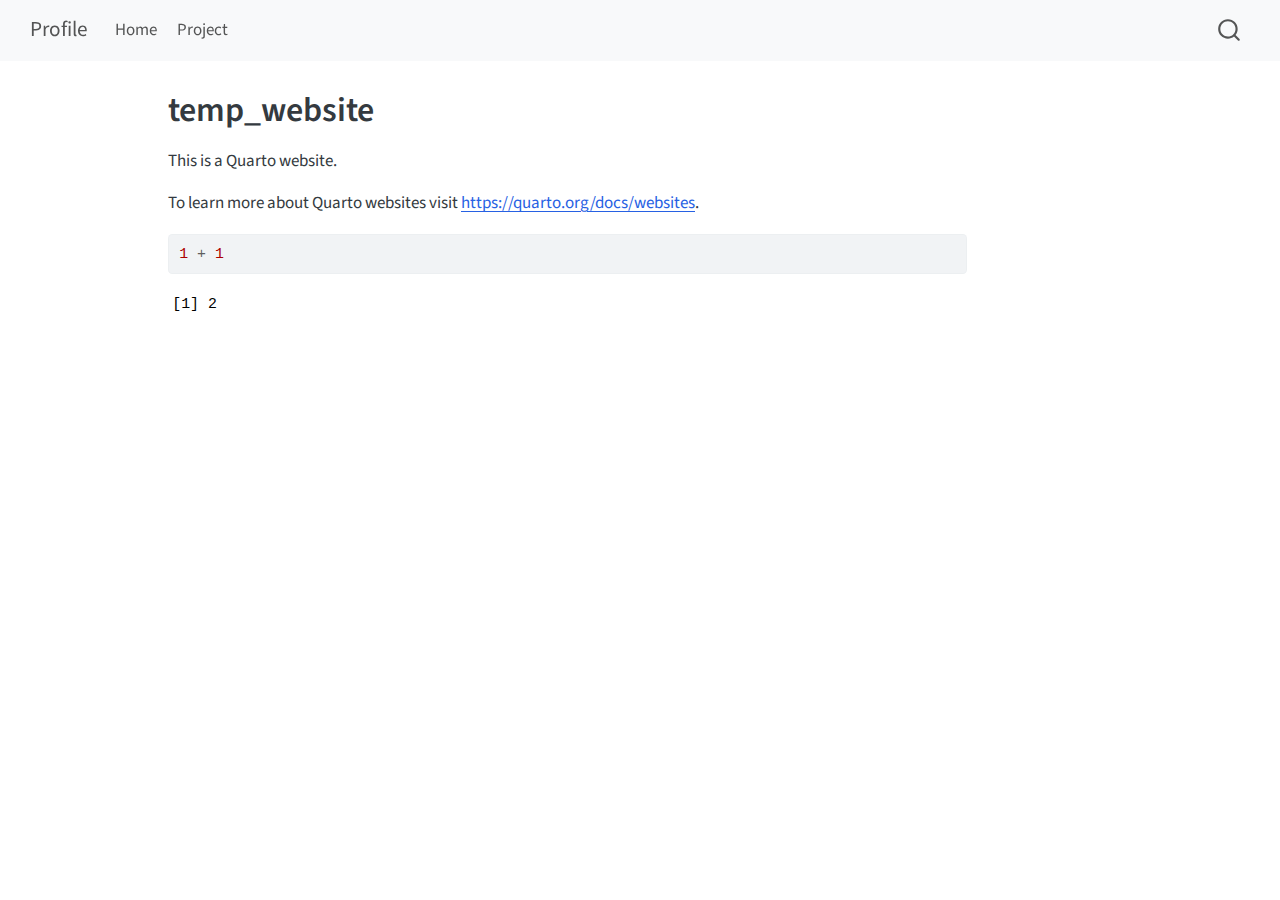
<file: docs/temp_website/index.html>
<!DOCTYPE html>
<html xmlns="http://www.w3.org/1999/xhtml" lang="en" xml:lang="en"><head>

<meta charset="utf-8">
<meta name="generator" content="quarto-1.4.554">

<meta name="viewport" content="width=device-width, initial-scale=1.0, user-scalable=yes">


<title>Profile - temp_website</title>
<style>
code{white-space: pre-wrap;}
span.smallcaps{font-variant: small-caps;}
div.columns{display: flex; gap: min(4vw, 1.5em);}
div.column{flex: auto; overflow-x: auto;}
div.hanging-indent{margin-left: 1.5em; text-indent: -1.5em;}
ul.task-list{list-style: none;}
ul.task-list li input[type="checkbox"] {
  width: 0.8em;
  margin: 0 0.8em 0.2em -1em; /* quarto-specific, see https://github.com/quarto-dev/quarto-cli/issues/4556 */ 
  vertical-align: middle;
}
/* CSS for syntax highlighting */
pre > code.sourceCode { white-space: pre; position: relative; }
pre > code.sourceCode > span { line-height: 1.25; }
pre > code.sourceCode > span:empty { height: 1.2em; }
.sourceCode { overflow: visible; }
code.sourceCode > span { color: inherit; text-decoration: inherit; }
div.sourceCode { margin: 1em 0; }
pre.sourceCode { margin: 0; }
@media screen {
div.sourceCode { overflow: auto; }
}
@media print {
pre > code.sourceCode { white-space: pre-wrap; }
pre > code.sourceCode > span { text-indent: -5em; padding-left: 5em; }
}
pre.numberSource code
  { counter-reset: source-line 0; }
pre.numberSource code > span
  { position: relative; left: -4em; counter-increment: source-line; }
pre.numberSource code > span > a:first-child::before
  { content: counter(source-line);
    position: relative; left: -1em; text-align: right; vertical-align: baseline;
    border: none; display: inline-block;
    -webkit-touch-callout: none; -webkit-user-select: none;
    -khtml-user-select: none; -moz-user-select: none;
    -ms-user-select: none; user-select: none;
    padding: 0 4px; width: 4em;
  }
pre.numberSource { margin-left: 3em;  padding-left: 4px; }
div.sourceCode
  {   }
@media screen {
pre > code.sourceCode > span > a:first-child::before { text-decoration: underline; }
}
</style>


<script src="../site_libs/quarto-nav/quarto-nav.js"></script>
<script src="../site_libs/quarto-nav/headroom.min.js"></script>
<script src="../site_libs/clipboard/clipboard.min.js"></script>
<script src="../site_libs/quarto-search/autocomplete.umd.js"></script>
<script src="../site_libs/quarto-search/fuse.min.js"></script>
<script src="../site_libs/quarto-search/quarto-search.js"></script>
<meta name="quarto:offset" content="../">
<script src="../site_libs/quarto-html/quarto.js"></script>
<script src="../site_libs/quarto-html/popper.min.js"></script>
<script src="../site_libs/quarto-html/tippy.umd.min.js"></script>
<script src="../site_libs/quarto-html/anchor.min.js"></script>
<link href="../site_libs/quarto-html/tippy.css" rel="stylesheet">
<link href="../site_libs/quarto-html/quarto-syntax-highlighting.css" rel="stylesheet" id="quarto-text-highlighting-styles">
<script src="../site_libs/bootstrap/bootstrap.min.js"></script>
<link href="../site_libs/bootstrap/bootstrap-icons.css" rel="stylesheet">
<link href="../site_libs/bootstrap/bootstrap.min.css" rel="stylesheet" id="quarto-bootstrap" data-mode="light">
<script id="quarto-search-options" type="application/json">{
  "location": "navbar",
  "copy-button": false,
  "collapse-after": 3,
  "panel-placement": "end",
  "type": "overlay",
  "limit": 50,
  "keyboard-shortcut": [
    "f",
    "/",
    "s"
  ],
  "show-item-context": false,
  "language": {
    "search-no-results-text": "No results",
    "search-matching-documents-text": "matching documents",
    "search-copy-link-title": "Copy link to search",
    "search-hide-matches-text": "Hide additional matches",
    "search-more-match-text": "more match in this document",
    "search-more-matches-text": "more matches in this document",
    "search-clear-button-title": "Clear",
    "search-text-placeholder": "",
    "search-detached-cancel-button-title": "Cancel",
    "search-submit-button-title": "Submit",
    "search-label": "Search"
  }
}</script>


<link rel="stylesheet" href="../styles.css">
</head>

<body class="nav-fixed">

<div id="quarto-search-results"></div>
  <header id="quarto-header" class="headroom fixed-top">
    <nav class="navbar navbar-expand-lg " data-bs-theme="dark">
      <div class="navbar-container container-fluid">
      <div class="navbar-brand-container mx-auto">
    <a class="navbar-brand" href="../index.html">
    <span class="navbar-title">Profile</span>
    </a>
  </div>
            <div id="quarto-search" class="" title="Search"></div>
          <button class="navbar-toggler" type="button" data-bs-toggle="collapse" data-bs-target="#navbarCollapse" aria-controls="navbarCollapse" aria-expanded="false" aria-label="Toggle navigation" onclick="if (window.quartoToggleHeadroom) { window.quartoToggleHeadroom(); }">
  <span class="navbar-toggler-icon"></span>
</button>
          <div class="collapse navbar-collapse" id="navbarCollapse">
            <ul class="navbar-nav navbar-nav-scroll me-auto">
  <li class="nav-item">
    <a class="nav-link" href="../index.html"> 
<span class="menu-text">Home</span></a>
  </li>  
  <li class="nav-item">
    <a class="nav-link" href="../project.html"> 
<span class="menu-text">Project</span></a>
  </li>  
</ul>
          </div> <!-- /navcollapse -->
          <div class="quarto-navbar-tools">
</div>
      </div> <!-- /container-fluid -->
    </nav>
</header>
<!-- content -->
<div id="quarto-content" class="quarto-container page-columns page-rows-contents page-layout-article page-navbar">
<!-- sidebar -->
<!-- margin-sidebar -->
    <div id="quarto-margin-sidebar" class="sidebar margin-sidebar">
        
    </div>
<!-- main -->
<main class="content" id="quarto-document-content">

<header id="title-block-header" class="quarto-title-block default">
<div class="quarto-title">
<h1 class="title">temp_website</h1>
</div>



<div class="quarto-title-meta">

    
  
    
  </div>
  


</header>


<p>This is a Quarto website.</p>
<p>To learn more about Quarto websites visit <a href="https://quarto.org/docs/websites" class="uri">https://quarto.org/docs/websites</a>.</p>
<div class="cell">
<div class="sourceCode cell-code" id="cb1"><pre class="sourceCode r code-with-copy"><code class="sourceCode r"><span id="cb1-1"><a href="#cb1-1" aria-hidden="true" tabindex="-1"></a><span class="dv">1</span> <span class="sc">+</span> <span class="dv">1</span></span></code><button title="Copy to Clipboard" class="code-copy-button"><i class="bi"></i></button></pre></div>
<div class="cell-output cell-output-stdout">
<pre><code>[1] 2</code></pre>
</div>
</div>



</main> <!-- /main -->
<script id="quarto-html-after-body" type="application/javascript">
window.document.addEventListener("DOMContentLoaded", function (event) {
  const toggleBodyColorMode = (bsSheetEl) => {
    const mode = bsSheetEl.getAttribute("data-mode");
    const bodyEl = window.document.querySelector("body");
    if (mode === "dark") {
      bodyEl.classList.add("quarto-dark");
      bodyEl.classList.remove("quarto-light");
    } else {
      bodyEl.classList.add("quarto-light");
      bodyEl.classList.remove("quarto-dark");
    }
  }
  const toggleBodyColorPrimary = () => {
    const bsSheetEl = window.document.querySelector("link#quarto-bootstrap");
    if (bsSheetEl) {
      toggleBodyColorMode(bsSheetEl);
    }
  }
  toggleBodyColorPrimary();  
  const icon = "";
  const anchorJS = new window.AnchorJS();
  anchorJS.options = {
    placement: 'right',
    icon: icon
  };
  anchorJS.add('.anchored');
  const isCodeAnnotation = (el) => {
    for (const clz of el.classList) {
      if (clz.startsWith('code-annotation-')) {                     
        return true;
      }
    }
    return false;
  }
  const clipboard = new window.ClipboardJS('.code-copy-button', {
    text: function(trigger) {
      const codeEl = trigger.previousElementSibling.cloneNode(true);
      for (const childEl of codeEl.children) {
        if (isCodeAnnotation(childEl)) {
          childEl.remove();
        }
      }
      return codeEl.innerText;
    }
  });
  clipboard.on('success', function(e) {
    // button target
    const button = e.trigger;
    // don't keep focus
    button.blur();
    // flash "checked"
    button.classList.add('code-copy-button-checked');
    var currentTitle = button.getAttribute("title");
    button.setAttribute("title", "Copied!");
    let tooltip;
    if (window.bootstrap) {
      button.setAttribute("data-bs-toggle", "tooltip");
      button.setAttribute("data-bs-placement", "left");
      button.setAttribute("data-bs-title", "Copied!");
      tooltip = new bootstrap.Tooltip(button, 
        { trigger: "manual", 
          customClass: "code-copy-button-tooltip",
          offset: [0, -8]});
      tooltip.show();    
    }
    setTimeout(function() {
      if (tooltip) {
        tooltip.hide();
        button.removeAttribute("data-bs-title");
        button.removeAttribute("data-bs-toggle");
        button.removeAttribute("data-bs-placement");
      }
      button.setAttribute("title", currentTitle);
      button.classList.remove('code-copy-button-checked');
    }, 1000);
    // clear code selection
    e.clearSelection();
  });
    var localhostRegex = new RegExp(/^(?:http|https):\/\/localhost\:?[0-9]*\//);
    var mailtoRegex = new RegExp(/^mailto:/);
      var filterRegex = new RegExp('/' + window.location.host + '/');
    var isInternal = (href) => {
        return filterRegex.test(href) || localhostRegex.test(href) || mailtoRegex.test(href);
    }
    // Inspect non-navigation links and adorn them if external
 	var links = window.document.querySelectorAll('a[href]:not(.nav-link):not(.navbar-brand):not(.toc-action):not(.sidebar-link):not(.sidebar-item-toggle):not(.pagination-link):not(.no-external):not([aria-hidden]):not(.dropdown-item):not(.quarto-navigation-tool)');
    for (var i=0; i<links.length; i++) {
      const link = links[i];
      if (!isInternal(link.href)) {
        // undo the damage that might have been done by quarto-nav.js in the case of
        // links that we want to consider external
        if (link.dataset.originalHref !== undefined) {
          link.href = link.dataset.originalHref;
        }
      }
    }
  function tippyHover(el, contentFn, onTriggerFn, onUntriggerFn) {
    const config = {
      allowHTML: true,
      maxWidth: 500,
      delay: 100,
      arrow: false,
      appendTo: function(el) {
          return el.parentElement;
      },
      interactive: true,
      interactiveBorder: 10,
      theme: 'quarto',
      placement: 'bottom-start',
    };
    if (contentFn) {
      config.content = contentFn;
    }
    if (onTriggerFn) {
      config.onTrigger = onTriggerFn;
    }
    if (onUntriggerFn) {
      config.onUntrigger = onUntriggerFn;
    }
    window.tippy(el, config); 
  }
  const noterefs = window.document.querySelectorAll('a[role="doc-noteref"]');
  for (var i=0; i<noterefs.length; i++) {
    const ref = noterefs[i];
    tippyHover(ref, function() {
      // use id or data attribute instead here
      let href = ref.getAttribute('data-footnote-href') || ref.getAttribute('href');
      try { href = new URL(href).hash; } catch {}
      const id = href.replace(/^#\/?/, "");
      const note = window.document.getElementById(id);
      if (note) {
        return note.innerHTML;
      } else {
        return "";
      }
    });
  }
  const xrefs = window.document.querySelectorAll('a.quarto-xref');
  const processXRef = (id, note) => {
    // Strip column container classes
    const stripColumnClz = (el) => {
      el.classList.remove("page-full", "page-columns");
      if (el.children) {
        for (const child of el.children) {
          stripColumnClz(child);
        }
      }
    }
    stripColumnClz(note)
    if (id === null || id.startsWith('sec-')) {
      // Special case sections, only their first couple elements
      const container = document.createElement("div");
      if (note.children && note.children.length > 2) {
        container.appendChild(note.children[0].cloneNode(true));
        for (let i = 1; i < note.children.length; i++) {
          const child = note.children[i];
          if (child.tagName === "P" && child.innerText === "") {
            continue;
          } else {
            container.appendChild(child.cloneNode(true));
            break;
          }
        }
        if (window.Quarto?.typesetMath) {
          window.Quarto.typesetMath(container);
        }
        return container.innerHTML
      } else {
        if (window.Quarto?.typesetMath) {
          window.Quarto.typesetMath(note);
        }
        return note.innerHTML;
      }
    } else {
      // Remove any anchor links if they are present
      const anchorLink = note.querySelector('a.anchorjs-link');
      if (anchorLink) {
        anchorLink.remove();
      }
      if (window.Quarto?.typesetMath) {
        window.Quarto.typesetMath(note);
      }
      // TODO in 1.5, we should make sure this works without a callout special case
      if (note.classList.contains("callout")) {
        return note.outerHTML;
      } else {
        return note.innerHTML;
      }
    }
  }
  for (var i=0; i<xrefs.length; i++) {
    const xref = xrefs[i];
    tippyHover(xref, undefined, function(instance) {
      instance.disable();
      let url = xref.getAttribute('href');
      let hash = undefined; 
      if (url.startsWith('#')) {
        hash = url;
      } else {
        try { hash = new URL(url).hash; } catch {}
      }
      if (hash) {
        const id = hash.replace(/^#\/?/, "");
        const note = window.document.getElementById(id);
        if (note !== null) {
          try {
            const html = processXRef(id, note.cloneNode(true));
            instance.setContent(html);
          } finally {
            instance.enable();
            instance.show();
          }
        } else {
          // See if we can fetch this
          fetch(url.split('#')[0])
          .then(res => res.text())
          .then(html => {
            const parser = new DOMParser();
            const htmlDoc = parser.parseFromString(html, "text/html");
            const note = htmlDoc.getElementById(id);
            if (note !== null) {
              const html = processXRef(id, note);
              instance.setContent(html);
            } 
          }).finally(() => {
            instance.enable();
            instance.show();
          });
        }
      } else {
        // See if we can fetch a full url (with no hash to target)
        // This is a special case and we should probably do some content thinning / targeting
        fetch(url)
        .then(res => res.text())
        .then(html => {
          const parser = new DOMParser();
          const htmlDoc = parser.parseFromString(html, "text/html");
          const note = htmlDoc.querySelector('main.content');
          if (note !== null) {
            // This should only happen for chapter cross references
            // (since there is no id in the URL)
            // remove the first header
            if (note.children.length > 0 && note.children[0].tagName === "HEADER") {
              note.children[0].remove();
            }
            const html = processXRef(null, note);
            instance.setContent(html);
          } 
        }).finally(() => {
          instance.enable();
          instance.show();
        });
      }
    }, function(instance) {
    });
  }
      let selectedAnnoteEl;
      const selectorForAnnotation = ( cell, annotation) => {
        let cellAttr = 'data-code-cell="' + cell + '"';
        let lineAttr = 'data-code-annotation="' +  annotation + '"';
        const selector = 'span[' + cellAttr + '][' + lineAttr + ']';
        return selector;
      }
      const selectCodeLines = (annoteEl) => {
        const doc = window.document;
        const targetCell = annoteEl.getAttribute("data-target-cell");
        const targetAnnotation = annoteEl.getAttribute("data-target-annotation");
        const annoteSpan = window.document.querySelector(selectorForAnnotation(targetCell, targetAnnotation));
        const lines = annoteSpan.getAttribute("data-code-lines").split(",");
        const lineIds = lines.map((line) => {
          return targetCell + "-" + line;
        })
        let top = null;
        let height = null;
        let parent = null;
        if (lineIds.length > 0) {
            //compute the position of the single el (top and bottom and make a div)
            const el = window.document.getElementById(lineIds[0]);
            top = el.offsetTop;
            height = el.offsetHeight;
            parent = el.parentElement.parentElement;
          if (lineIds.length > 1) {
            const lastEl = window.document.getElementById(lineIds[lineIds.length - 1]);
            const bottom = lastEl.offsetTop + lastEl.offsetHeight;
            height = bottom - top;
          }
          if (top !== null && height !== null && parent !== null) {
            // cook up a div (if necessary) and position it 
            let div = window.document.getElementById("code-annotation-line-highlight");
            if (div === null) {
              div = window.document.createElement("div");
              div.setAttribute("id", "code-annotation-line-highlight");
              div.style.position = 'absolute';
              parent.appendChild(div);
            }
            div.style.top = top - 2 + "px";
            div.style.height = height + 4 + "px";
            div.style.left = 0;
            let gutterDiv = window.document.getElementById("code-annotation-line-highlight-gutter");
            if (gutterDiv === null) {
              gutterDiv = window.document.createElement("div");
              gutterDiv.setAttribute("id", "code-annotation-line-highlight-gutter");
              gutterDiv.style.position = 'absolute';
              const codeCell = window.document.getElementById(targetCell);
              const gutter = codeCell.querySelector('.code-annotation-gutter');
              gutter.appendChild(gutterDiv);
            }
            gutterDiv.style.top = top - 2 + "px";
            gutterDiv.style.height = height + 4 + "px";
          }
          selectedAnnoteEl = annoteEl;
        }
      };
      const unselectCodeLines = () => {
        const elementsIds = ["code-annotation-line-highlight", "code-annotation-line-highlight-gutter"];
        elementsIds.forEach((elId) => {
          const div = window.document.getElementById(elId);
          if (div) {
            div.remove();
          }
        });
        selectedAnnoteEl = undefined;
      };
        // Handle positioning of the toggle
    window.addEventListener(
      "resize",
      throttle(() => {
        elRect = undefined;
        if (selectedAnnoteEl) {
          selectCodeLines(selectedAnnoteEl);
        }
      }, 10)
    );
    function throttle(fn, ms) {
    let throttle = false;
    let timer;
      return (...args) => {
        if(!throttle) { // first call gets through
            fn.apply(this, args);
            throttle = true;
        } else { // all the others get throttled
            if(timer) clearTimeout(timer); // cancel #2
            timer = setTimeout(() => {
              fn.apply(this, args);
              timer = throttle = false;
            }, ms);
        }
      };
    }
      // Attach click handler to the DT
      const annoteDls = window.document.querySelectorAll('dt[data-target-cell]');
      for (const annoteDlNode of annoteDls) {
        annoteDlNode.addEventListener('click', (event) => {
          const clickedEl = event.target;
          if (clickedEl !== selectedAnnoteEl) {
            unselectCodeLines();
            const activeEl = window.document.querySelector('dt[data-target-cell].code-annotation-active');
            if (activeEl) {
              activeEl.classList.remove('code-annotation-active');
            }
            selectCodeLines(clickedEl);
            clickedEl.classList.add('code-annotation-active');
          } else {
            // Unselect the line
            unselectCodeLines();
            clickedEl.classList.remove('code-annotation-active');
          }
        });
      }
  const findCites = (el) => {
    const parentEl = el.parentElement;
    if (parentEl) {
      const cites = parentEl.dataset.cites;
      if (cites) {
        return {
          el,
          cites: cites.split(' ')
        };
      } else {
        return findCites(el.parentElement)
      }
    } else {
      return undefined;
    }
  };
  var bibliorefs = window.document.querySelectorAll('a[role="doc-biblioref"]');
  for (var i=0; i<bibliorefs.length; i++) {
    const ref = bibliorefs[i];
    const citeInfo = findCites(ref);
    if (citeInfo) {
      tippyHover(citeInfo.el, function() {
        var popup = window.document.createElement('div');
        citeInfo.cites.forEach(function(cite) {
          var citeDiv = window.document.createElement('div');
          citeDiv.classList.add('hanging-indent');
          citeDiv.classList.add('csl-entry');
          var biblioDiv = window.document.getElementById('ref-' + cite);
          if (biblioDiv) {
            citeDiv.innerHTML = biblioDiv.innerHTML;
          }
          popup.appendChild(citeDiv);
        });
        return popup.innerHTML;
      });
    }
  }
});
</script>
</div> <!-- /content -->




</body></html>
</file>
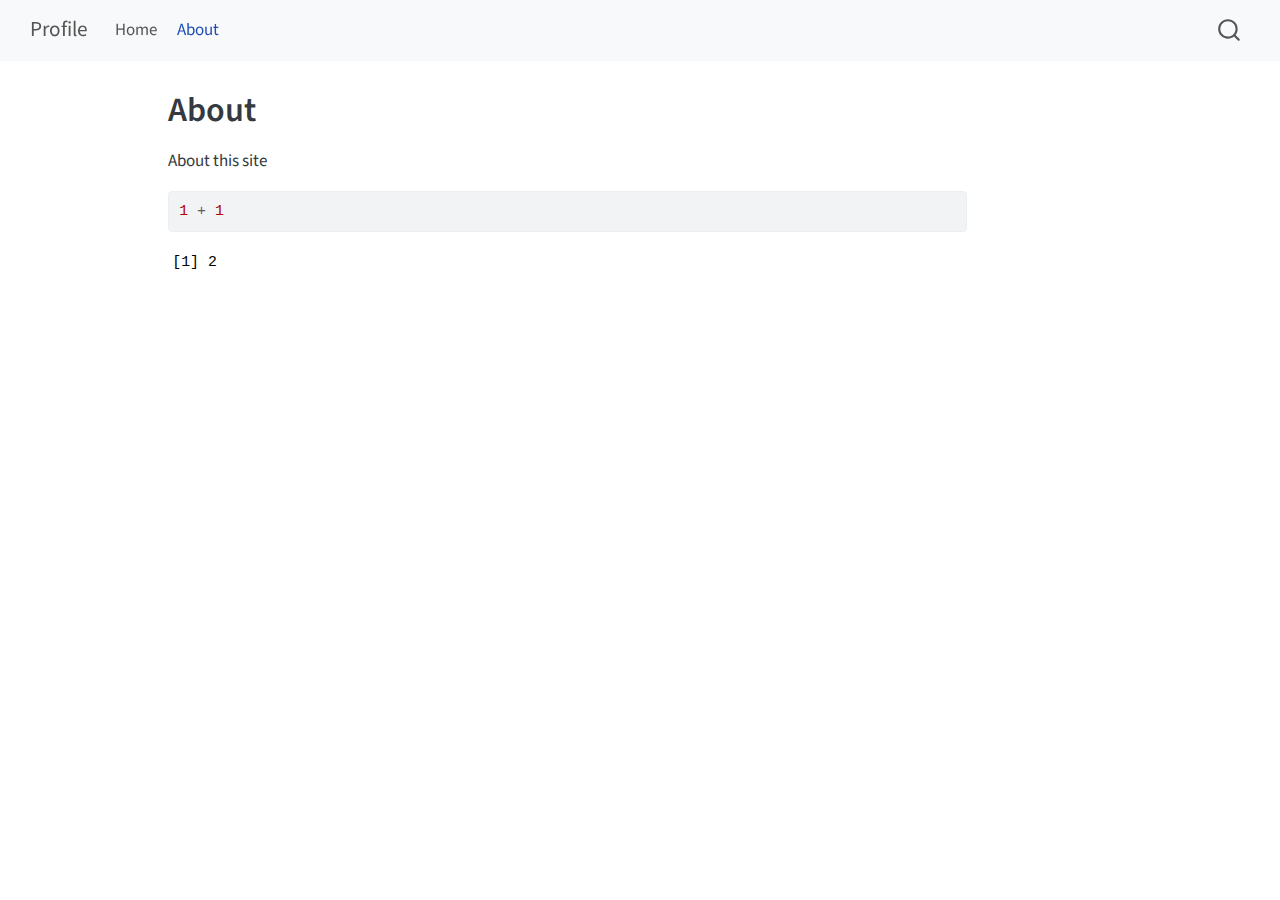
<file: docs/about.html>
<!DOCTYPE html>
<html xmlns="http://www.w3.org/1999/xhtml" lang="en" xml:lang="en"><head>

<meta charset="utf-8">
<meta name="generator" content="quarto-1.4.554">

<meta name="viewport" content="width=device-width, initial-scale=1.0, user-scalable=yes">


<title>Profile - About</title>
<style>
code{white-space: pre-wrap;}
span.smallcaps{font-variant: small-caps;}
div.columns{display: flex; gap: min(4vw, 1.5em);}
div.column{flex: auto; overflow-x: auto;}
div.hanging-indent{margin-left: 1.5em; text-indent: -1.5em;}
ul.task-list{list-style: none;}
ul.task-list li input[type="checkbox"] {
  width: 0.8em;
  margin: 0 0.8em 0.2em -1em; /* quarto-specific, see https://github.com/quarto-dev/quarto-cli/issues/4556 */ 
  vertical-align: middle;
}
/* CSS for syntax highlighting */
pre > code.sourceCode { white-space: pre; position: relative; }
pre > code.sourceCode > span { line-height: 1.25; }
pre > code.sourceCode > span:empty { height: 1.2em; }
.sourceCode { overflow: visible; }
code.sourceCode > span { color: inherit; text-decoration: inherit; }
div.sourceCode { margin: 1em 0; }
pre.sourceCode { margin: 0; }
@media screen {
div.sourceCode { overflow: auto; }
}
@media print {
pre > code.sourceCode { white-space: pre-wrap; }
pre > code.sourceCode > span { text-indent: -5em; padding-left: 5em; }
}
pre.numberSource code
  { counter-reset: source-line 0; }
pre.numberSource code > span
  { position: relative; left: -4em; counter-increment: source-line; }
pre.numberSource code > span > a:first-child::before
  { content: counter(source-line);
    position: relative; left: -1em; text-align: right; vertical-align: baseline;
    border: none; display: inline-block;
    -webkit-touch-callout: none; -webkit-user-select: none;
    -khtml-user-select: none; -moz-user-select: none;
    -ms-user-select: none; user-select: none;
    padding: 0 4px; width: 4em;
  }
pre.numberSource { margin-left: 3em;  padding-left: 4px; }
div.sourceCode
  {   }
@media screen {
pre > code.sourceCode > span > a:first-child::before { text-decoration: underline; }
}
</style>


<script src="site_libs/quarto-nav/quarto-nav.js"></script>
<script src="site_libs/quarto-nav/headroom.min.js"></script>
<script src="site_libs/clipboard/clipboard.min.js"></script>
<script src="site_libs/quarto-search/autocomplete.umd.js"></script>
<script src="site_libs/quarto-search/fuse.min.js"></script>
<script src="site_libs/quarto-search/quarto-search.js"></script>
<meta name="quarto:offset" content="./">
<script src="site_libs/quarto-html/quarto.js"></script>
<script src="site_libs/quarto-html/popper.min.js"></script>
<script src="site_libs/quarto-html/tippy.umd.min.js"></script>
<script src="site_libs/quarto-html/anchor.min.js"></script>
<link href="site_libs/quarto-html/tippy.css" rel="stylesheet">
<link href="site_libs/quarto-html/quarto-syntax-highlighting.css" rel="stylesheet" id="quarto-text-highlighting-styles">
<script src="site_libs/bootstrap/bootstrap.min.js"></script>
<link href="site_libs/bootstrap/bootstrap-icons.css" rel="stylesheet">
<link href="site_libs/bootstrap/bootstrap.min.css" rel="stylesheet" id="quarto-bootstrap" data-mode="light">
<script id="quarto-search-options" type="application/json">{
  "location": "navbar",
  "copy-button": false,
  "collapse-after": 3,
  "panel-placement": "end",
  "type": "overlay",
  "limit": 50,
  "keyboard-shortcut": [
    "f",
    "/",
    "s"
  ],
  "show-item-context": false,
  "language": {
    "search-no-results-text": "No results",
    "search-matching-documents-text": "matching documents",
    "search-copy-link-title": "Copy link to search",
    "search-hide-matches-text": "Hide additional matches",
    "search-more-match-text": "more match in this document",
    "search-more-matches-text": "more matches in this document",
    "search-clear-button-title": "Clear",
    "search-text-placeholder": "",
    "search-detached-cancel-button-title": "Cancel",
    "search-submit-button-title": "Submit",
    "search-label": "Search"
  }
}</script>


<link rel="stylesheet" href="styles.css">
</head>

<body class="nav-fixed">

<div id="quarto-search-results"></div>
  <header id="quarto-header" class="headroom fixed-top">
    <nav class="navbar navbar-expand-lg " data-bs-theme="dark">
      <div class="navbar-container container-fluid">
      <div class="navbar-brand-container mx-auto">
    <a class="navbar-brand" href="./index.html">
    <span class="navbar-title">Profile</span>
    </a>
  </div>
            <div id="quarto-search" class="" title="Search"></div>
          <button class="navbar-toggler" type="button" data-bs-toggle="collapse" data-bs-target="#navbarCollapse" aria-controls="navbarCollapse" aria-expanded="false" aria-label="Toggle navigation" onclick="if (window.quartoToggleHeadroom) { window.quartoToggleHeadroom(); }">
  <span class="navbar-toggler-icon"></span>
</button>
          <div class="collapse navbar-collapse" id="navbarCollapse">
            <ul class="navbar-nav navbar-nav-scroll me-auto">
  <li class="nav-item">
    <a class="nav-link" href="./index.html"> 
<span class="menu-text">Home</span></a>
  </li>  
  <li class="nav-item">
    <a class="nav-link active" href="./about.html" aria-current="page"> 
<span class="menu-text">About</span></a>
  </li>  
</ul>
          </div> <!-- /navcollapse -->
          <div class="quarto-navbar-tools">
</div>
      </div> <!-- /container-fluid -->
    </nav>
</header>
<!-- content -->
<div id="quarto-content" class="quarto-container page-columns page-rows-contents page-layout-article page-navbar">
<!-- sidebar -->
<!-- margin-sidebar -->
    <div id="quarto-margin-sidebar" class="sidebar margin-sidebar">
        
    </div>
<!-- main -->
<main class="content" id="quarto-document-content">

<header id="title-block-header" class="quarto-title-block default">
<div class="quarto-title">
<h1 class="title">About</h1>
</div>



<div class="quarto-title-meta">

    
  
    
  </div>
  


</header>


<p>About this site</p>
<div class="cell">
<div class="sourceCode cell-code" id="cb1"><pre class="sourceCode r code-with-copy"><code class="sourceCode r"><span id="cb1-1"><a href="#cb1-1" aria-hidden="true" tabindex="-1"></a><span class="dv">1</span> <span class="sc">+</span> <span class="dv">1</span></span></code><button title="Copy to Clipboard" class="code-copy-button"><i class="bi"></i></button></pre></div>
<div class="cell-output cell-output-stdout">
<pre><code>[1] 2</code></pre>
</div>
</div>



</main> <!-- /main -->
<script id="quarto-html-after-body" type="application/javascript">
window.document.addEventListener("DOMContentLoaded", function (event) {
  const toggleBodyColorMode = (bsSheetEl) => {
    const mode = bsSheetEl.getAttribute("data-mode");
    const bodyEl = window.document.querySelector("body");
    if (mode === "dark") {
      bodyEl.classList.add("quarto-dark");
      bodyEl.classList.remove("quarto-light");
    } else {
      bodyEl.classList.add("quarto-light");
      bodyEl.classList.remove("quarto-dark");
    }
  }
  const toggleBodyColorPrimary = () => {
    const bsSheetEl = window.document.querySelector("link#quarto-bootstrap");
    if (bsSheetEl) {
      toggleBodyColorMode(bsSheetEl);
    }
  }
  toggleBodyColorPrimary();  
  const icon = "";
  const anchorJS = new window.AnchorJS();
  anchorJS.options = {
    placement: 'right',
    icon: icon
  };
  anchorJS.add('.anchored');
  const isCodeAnnotation = (el) => {
    for (const clz of el.classList) {
      if (clz.startsWith('code-annotation-')) {                     
        return true;
      }
    }
    return false;
  }
  const clipboard = new window.ClipboardJS('.code-copy-button', {
    text: function(trigger) {
      const codeEl = trigger.previousElementSibling.cloneNode(true);
      for (const childEl of codeEl.children) {
        if (isCodeAnnotation(childEl)) {
          childEl.remove();
        }
      }
      return codeEl.innerText;
    }
  });
  clipboard.on('success', function(e) {
    // button target
    const button = e.trigger;
    // don't keep focus
    button.blur();
    // flash "checked"
    button.classList.add('code-copy-button-checked');
    var currentTitle = button.getAttribute("title");
    button.setAttribute("title", "Copied!");
    let tooltip;
    if (window.bootstrap) {
      button.setAttribute("data-bs-toggle", "tooltip");
      button.setAttribute("data-bs-placement", "left");
      button.setAttribute("data-bs-title", "Copied!");
      tooltip = new bootstrap.Tooltip(button, 
        { trigger: "manual", 
          customClass: "code-copy-button-tooltip",
          offset: [0, -8]});
      tooltip.show();    
    }
    setTimeout(function() {
      if (tooltip) {
        tooltip.hide();
        button.removeAttribute("data-bs-title");
        button.removeAttribute("data-bs-toggle");
        button.removeAttribute("data-bs-placement");
      }
      button.setAttribute("title", currentTitle);
      button.classList.remove('code-copy-button-checked');
    }, 1000);
    // clear code selection
    e.clearSelection();
  });
    var localhostRegex = new RegExp(/^(?:http|https):\/\/localhost\:?[0-9]*\//);
    var mailtoRegex = new RegExp(/^mailto:/);
      var filterRegex = new RegExp('/' + window.location.host + '/');
    var isInternal = (href) => {
        return filterRegex.test(href) || localhostRegex.test(href) || mailtoRegex.test(href);
    }
    // Inspect non-navigation links and adorn them if external
 	var links = window.document.querySelectorAll('a[href]:not(.nav-link):not(.navbar-brand):not(.toc-action):not(.sidebar-link):not(.sidebar-item-toggle):not(.pagination-link):not(.no-external):not([aria-hidden]):not(.dropdown-item):not(.quarto-navigation-tool)');
    for (var i=0; i<links.length; i++) {
      const link = links[i];
      if (!isInternal(link.href)) {
        // undo the damage that might have been done by quarto-nav.js in the case of
        // links that we want to consider external
        if (link.dataset.originalHref !== undefined) {
          link.href = link.dataset.originalHref;
        }
      }
    }
  function tippyHover(el, contentFn, onTriggerFn, onUntriggerFn) {
    const config = {
      allowHTML: true,
      maxWidth: 500,
      delay: 100,
      arrow: false,
      appendTo: function(el) {
          return el.parentElement;
      },
      interactive: true,
      interactiveBorder: 10,
      theme: 'quarto',
      placement: 'bottom-start',
    };
    if (contentFn) {
      config.content = contentFn;
    }
    if (onTriggerFn) {
      config.onTrigger = onTriggerFn;
    }
    if (onUntriggerFn) {
      config.onUntrigger = onUntriggerFn;
    }
    window.tippy(el, config); 
  }
  const noterefs = window.document.querySelectorAll('a[role="doc-noteref"]');
  for (var i=0; i<noterefs.length; i++) {
    const ref = noterefs[i];
    tippyHover(ref, function() {
      // use id or data attribute instead here
      let href = ref.getAttribute('data-footnote-href') || ref.getAttribute('href');
      try { href = new URL(href).hash; } catch {}
      const id = href.replace(/^#\/?/, "");
      const note = window.document.getElementById(id);
      if (note) {
        return note.innerHTML;
      } else {
        return "";
      }
    });
  }
  const xrefs = window.document.querySelectorAll('a.quarto-xref');
  const processXRef = (id, note) => {
    // Strip column container classes
    const stripColumnClz = (el) => {
      el.classList.remove("page-full", "page-columns");
      if (el.children) {
        for (const child of el.children) {
          stripColumnClz(child);
        }
      }
    }
    stripColumnClz(note)
    if (id === null || id.startsWith('sec-')) {
      // Special case sections, only their first couple elements
      const container = document.createElement("div");
      if (note.children && note.children.length > 2) {
        container.appendChild(note.children[0].cloneNode(true));
        for (let i = 1; i < note.children.length; i++) {
          const child = note.children[i];
          if (child.tagName === "P" && child.innerText === "") {
            continue;
          } else {
            container.appendChild(child.cloneNode(true));
            break;
          }
        }
        if (window.Quarto?.typesetMath) {
          window.Quarto.typesetMath(container);
        }
        return container.innerHTML
      } else {
        if (window.Quarto?.typesetMath) {
          window.Quarto.typesetMath(note);
        }
        return note.innerHTML;
      }
    } else {
      // Remove any anchor links if they are present
      const anchorLink = note.querySelector('a.anchorjs-link');
      if (anchorLink) {
        anchorLink.remove();
      }
      if (window.Quarto?.typesetMath) {
        window.Quarto.typesetMath(note);
      }
      // TODO in 1.5, we should make sure this works without a callout special case
      if (note.classList.contains("callout")) {
        return note.outerHTML;
      } else {
        return note.innerHTML;
      }
    }
  }
  for (var i=0; i<xrefs.length; i++) {
    const xref = xrefs[i];
    tippyHover(xref, undefined, function(instance) {
      instance.disable();
      let url = xref.getAttribute('href');
      let hash = undefined; 
      if (url.startsWith('#')) {
        hash = url;
      } else {
        try { hash = new URL(url).hash; } catch {}
      }
      if (hash) {
        const id = hash.replace(/^#\/?/, "");
        const note = window.document.getElementById(id);
        if (note !== null) {
          try {
            const html = processXRef(id, note.cloneNode(true));
            instance.setContent(html);
          } finally {
            instance.enable();
            instance.show();
          }
        } else {
          // See if we can fetch this
          fetch(url.split('#')[0])
          .then(res => res.text())
          .then(html => {
            const parser = new DOMParser();
            const htmlDoc = parser.parseFromString(html, "text/html");
            const note = htmlDoc.getElementById(id);
            if (note !== null) {
              const html = processXRef(id, note);
              instance.setContent(html);
            } 
          }).finally(() => {
            instance.enable();
            instance.show();
          });
        }
      } else {
        // See if we can fetch a full url (with no hash to target)
        // This is a special case and we should probably do some content thinning / targeting
        fetch(url)
        .then(res => res.text())
        .then(html => {
          const parser = new DOMParser();
          const htmlDoc = parser.parseFromString(html, "text/html");
          const note = htmlDoc.querySelector('main.content');
          if (note !== null) {
            // This should only happen for chapter cross references
            // (since there is no id in the URL)
            // remove the first header
            if (note.children.length > 0 && note.children[0].tagName === "HEADER") {
              note.children[0].remove();
            }
            const html = processXRef(null, note);
            instance.setContent(html);
          } 
        }).finally(() => {
          instance.enable();
          instance.show();
        });
      }
    }, function(instance) {
    });
  }
      let selectedAnnoteEl;
      const selectorForAnnotation = ( cell, annotation) => {
        let cellAttr = 'data-code-cell="' + cell + '"';
        let lineAttr = 'data-code-annotation="' +  annotation + '"';
        const selector = 'span[' + cellAttr + '][' + lineAttr + ']';
        return selector;
      }
      const selectCodeLines = (annoteEl) => {
        const doc = window.document;
        const targetCell = annoteEl.getAttribute("data-target-cell");
        const targetAnnotation = annoteEl.getAttribute("data-target-annotation");
        const annoteSpan = window.document.querySelector(selectorForAnnotation(targetCell, targetAnnotation));
        const lines = annoteSpan.getAttribute("data-code-lines").split(",");
        const lineIds = lines.map((line) => {
          return targetCell + "-" + line;
        })
        let top = null;
        let height = null;
        let parent = null;
        if (lineIds.length > 0) {
            //compute the position of the single el (top and bottom and make a div)
            const el = window.document.getElementById(lineIds[0]);
            top = el.offsetTop;
            height = el.offsetHeight;
            parent = el.parentElement.parentElement;
          if (lineIds.length > 1) {
            const lastEl = window.document.getElementById(lineIds[lineIds.length - 1]);
            const bottom = lastEl.offsetTop + lastEl.offsetHeight;
            height = bottom - top;
          }
          if (top !== null && height !== null && parent !== null) {
            // cook up a div (if necessary) and position it 
            let div = window.document.getElementById("code-annotation-line-highlight");
            if (div === null) {
              div = window.document.createElement("div");
              div.setAttribute("id", "code-annotation-line-highlight");
              div.style.position = 'absolute';
              parent.appendChild(div);
            }
            div.style.top = top - 2 + "px";
            div.style.height = height + 4 + "px";
            div.style.left = 0;
            let gutterDiv = window.document.getElementById("code-annotation-line-highlight-gutter");
            if (gutterDiv === null) {
              gutterDiv = window.document.createElement("div");
              gutterDiv.setAttribute("id", "code-annotation-line-highlight-gutter");
              gutterDiv.style.position = 'absolute';
              const codeCell = window.document.getElementById(targetCell);
              const gutter = codeCell.querySelector('.code-annotation-gutter');
              gutter.appendChild(gutterDiv);
            }
            gutterDiv.style.top = top - 2 + "px";
            gutterDiv.style.height = height + 4 + "px";
          }
          selectedAnnoteEl = annoteEl;
        }
      };
      const unselectCodeLines = () => {
        const elementsIds = ["code-annotation-line-highlight", "code-annotation-line-highlight-gutter"];
        elementsIds.forEach((elId) => {
          const div = window.document.getElementById(elId);
          if (div) {
            div.remove();
          }
        });
        selectedAnnoteEl = undefined;
      };
        // Handle positioning of the toggle
    window.addEventListener(
      "resize",
      throttle(() => {
        elRect = undefined;
        if (selectedAnnoteEl) {
          selectCodeLines(selectedAnnoteEl);
        }
      }, 10)
    );
    function throttle(fn, ms) {
    let throttle = false;
    let timer;
      return (...args) => {
        if(!throttle) { // first call gets through
            fn.apply(this, args);
            throttle = true;
        } else { // all the others get throttled
            if(timer) clearTimeout(timer); // cancel #2
            timer = setTimeout(() => {
              fn.apply(this, args);
              timer = throttle = false;
            }, ms);
        }
      };
    }
      // Attach click handler to the DT
      const annoteDls = window.document.querySelectorAll('dt[data-target-cell]');
      for (const annoteDlNode of annoteDls) {
        annoteDlNode.addEventListener('click', (event) => {
          const clickedEl = event.target;
          if (clickedEl !== selectedAnnoteEl) {
            unselectCodeLines();
            const activeEl = window.document.querySelector('dt[data-target-cell].code-annotation-active');
            if (activeEl) {
              activeEl.classList.remove('code-annotation-active');
            }
            selectCodeLines(clickedEl);
            clickedEl.classList.add('code-annotation-active');
          } else {
            // Unselect the line
            unselectCodeLines();
            clickedEl.classList.remove('code-annotation-active');
          }
        });
      }
  const findCites = (el) => {
    const parentEl = el.parentElement;
    if (parentEl) {
      const cites = parentEl.dataset.cites;
      if (cites) {
        return {
          el,
          cites: cites.split(' ')
        };
      } else {
        return findCites(el.parentElement)
      }
    } else {
      return undefined;
    }
  };
  var bibliorefs = window.document.querySelectorAll('a[role="doc-biblioref"]');
  for (var i=0; i<bibliorefs.length; i++) {
    const ref = bibliorefs[i];
    const citeInfo = findCites(ref);
    if (citeInfo) {
      tippyHover(citeInfo.el, function() {
        var popup = window.document.createElement('div');
        citeInfo.cites.forEach(function(cite) {
          var citeDiv = window.document.createElement('div');
          citeDiv.classList.add('hanging-indent');
          citeDiv.classList.add('csl-entry');
          var biblioDiv = window.document.getElementById('ref-' + cite);
          if (biblioDiv) {
            citeDiv.innerHTML = biblioDiv.innerHTML;
          }
          popup.appendChild(citeDiv);
        });
        return popup.innerHTML;
      });
    }
  }
});
</script>
</div> <!-- /content -->




</body></html>
</file>
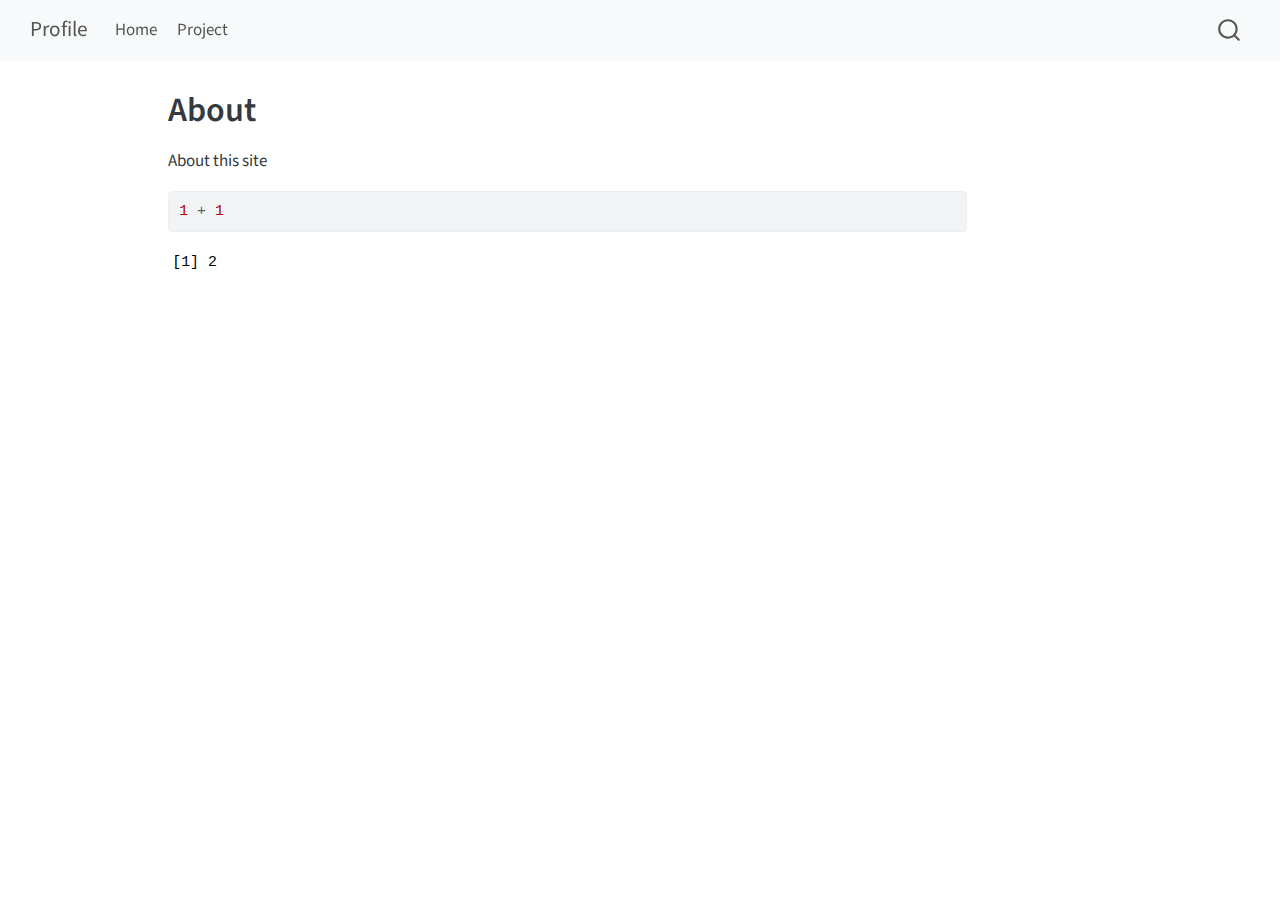
<file: docs/temp_website/about.html>
<!DOCTYPE html>
<html xmlns="http://www.w3.org/1999/xhtml" lang="en" xml:lang="en"><head>

<meta charset="utf-8">
<meta name="generator" content="quarto-1.4.554">

<meta name="viewport" content="width=device-width, initial-scale=1.0, user-scalable=yes">


<title>Profile - About</title>
<style>
code{white-space: pre-wrap;}
span.smallcaps{font-variant: small-caps;}
div.columns{display: flex; gap: min(4vw, 1.5em);}
div.column{flex: auto; overflow-x: auto;}
div.hanging-indent{margin-left: 1.5em; text-indent: -1.5em;}
ul.task-list{list-style: none;}
ul.task-list li input[type="checkbox"] {
  width: 0.8em;
  margin: 0 0.8em 0.2em -1em; /* quarto-specific, see https://github.com/quarto-dev/quarto-cli/issues/4556 */ 
  vertical-align: middle;
}
/* CSS for syntax highlighting */
pre > code.sourceCode { white-space: pre; position: relative; }
pre > code.sourceCode > span { line-height: 1.25; }
pre > code.sourceCode > span:empty { height: 1.2em; }
.sourceCode { overflow: visible; }
code.sourceCode > span { color: inherit; text-decoration: inherit; }
div.sourceCode { margin: 1em 0; }
pre.sourceCode { margin: 0; }
@media screen {
div.sourceCode { overflow: auto; }
}
@media print {
pre > code.sourceCode { white-space: pre-wrap; }
pre > code.sourceCode > span { text-indent: -5em; padding-left: 5em; }
}
pre.numberSource code
  { counter-reset: source-line 0; }
pre.numberSource code > span
  { position: relative; left: -4em; counter-increment: source-line; }
pre.numberSource code > span > a:first-child::before
  { content: counter(source-line);
    position: relative; left: -1em; text-align: right; vertical-align: baseline;
    border: none; display: inline-block;
    -webkit-touch-callout: none; -webkit-user-select: none;
    -khtml-user-select: none; -moz-user-select: none;
    -ms-user-select: none; user-select: none;
    padding: 0 4px; width: 4em;
  }
pre.numberSource { margin-left: 3em;  padding-left: 4px; }
div.sourceCode
  {   }
@media screen {
pre > code.sourceCode > span > a:first-child::before { text-decoration: underline; }
}
</style>


<script src="../site_libs/quarto-nav/quarto-nav.js"></script>
<script src="../site_libs/quarto-nav/headroom.min.js"></script>
<script src="../site_libs/clipboard/clipboard.min.js"></script>
<script src="../site_libs/quarto-search/autocomplete.umd.js"></script>
<script src="../site_libs/quarto-search/fuse.min.js"></script>
<script src="../site_libs/quarto-search/quarto-search.js"></script>
<meta name="quarto:offset" content="../">
<script src="../site_libs/quarto-html/quarto.js"></script>
<script src="../site_libs/quarto-html/popper.min.js"></script>
<script src="../site_libs/quarto-html/tippy.umd.min.js"></script>
<script src="../site_libs/quarto-html/anchor.min.js"></script>
<link href="../site_libs/quarto-html/tippy.css" rel="stylesheet">
<link href="../site_libs/quarto-html/quarto-syntax-highlighting.css" rel="stylesheet" id="quarto-text-highlighting-styles">
<script src="../site_libs/bootstrap/bootstrap.min.js"></script>
<link href="../site_libs/bootstrap/bootstrap-icons.css" rel="stylesheet">
<link href="../site_libs/bootstrap/bootstrap.min.css" rel="stylesheet" id="quarto-bootstrap" data-mode="light">
<script id="quarto-search-options" type="application/json">{
  "location": "navbar",
  "copy-button": false,
  "collapse-after": 3,
  "panel-placement": "end",
  "type": "overlay",
  "limit": 50,
  "keyboard-shortcut": [
    "f",
    "/",
    "s"
  ],
  "show-item-context": false,
  "language": {
    "search-no-results-text": "No results",
    "search-matching-documents-text": "matching documents",
    "search-copy-link-title": "Copy link to search",
    "search-hide-matches-text": "Hide additional matches",
    "search-more-match-text": "more match in this document",
    "search-more-matches-text": "more matches in this document",
    "search-clear-button-title": "Clear",
    "search-text-placeholder": "",
    "search-detached-cancel-button-title": "Cancel",
    "search-submit-button-title": "Submit",
    "search-label": "Search"
  }
}</script>


<link rel="stylesheet" href="../styles.css">
</head>

<body class="nav-fixed">

<div id="quarto-search-results"></div>
  <header id="quarto-header" class="headroom fixed-top">
    <nav class="navbar navbar-expand-lg " data-bs-theme="dark">
      <div class="navbar-container container-fluid">
      <div class="navbar-brand-container mx-auto">
    <a class="navbar-brand" href="../index.html">
    <span class="navbar-title">Profile</span>
    </a>
  </div>
            <div id="quarto-search" class="" title="Search"></div>
          <button class="navbar-toggler" type="button" data-bs-toggle="collapse" data-bs-target="#navbarCollapse" aria-controls="navbarCollapse" aria-expanded="false" aria-label="Toggle navigation" onclick="if (window.quartoToggleHeadroom) { window.quartoToggleHeadroom(); }">
  <span class="navbar-toggler-icon"></span>
</button>
          <div class="collapse navbar-collapse" id="navbarCollapse">
            <ul class="navbar-nav navbar-nav-scroll me-auto">
  <li class="nav-item">
    <a class="nav-link" href="../index.html"> 
<span class="menu-text">Home</span></a>
  </li>  
  <li class="nav-item">
    <a class="nav-link" href="../project.html"> 
<span class="menu-text">Project</span></a>
  </li>  
</ul>
          </div> <!-- /navcollapse -->
          <div class="quarto-navbar-tools">
</div>
      </div> <!-- /container-fluid -->
    </nav>
</header>
<!-- content -->
<div id="quarto-content" class="quarto-container page-columns page-rows-contents page-layout-article page-navbar">
<!-- sidebar -->
<!-- margin-sidebar -->
    <div id="quarto-margin-sidebar" class="sidebar margin-sidebar">
        
    </div>
<!-- main -->
<main class="content" id="quarto-document-content">

<header id="title-block-header" class="quarto-title-block default">
<div class="quarto-title">
<h1 class="title">About</h1>
</div>



<div class="quarto-title-meta">

    
  
    
  </div>
  


</header>


<p>About this site</p>
<div class="cell">
<div class="sourceCode cell-code" id="cb1"><pre class="sourceCode r code-with-copy"><code class="sourceCode r"><span id="cb1-1"><a href="#cb1-1" aria-hidden="true" tabindex="-1"></a><span class="dv">1</span> <span class="sc">+</span> <span class="dv">1</span></span></code><button title="Copy to Clipboard" class="code-copy-button"><i class="bi"></i></button></pre></div>
<div class="cell-output cell-output-stdout">
<pre><code>[1] 2</code></pre>
</div>
</div>



</main> <!-- /main -->
<script id="quarto-html-after-body" type="application/javascript">
window.document.addEventListener("DOMContentLoaded", function (event) {
  const toggleBodyColorMode = (bsSheetEl) => {
    const mode = bsSheetEl.getAttribute("data-mode");
    const bodyEl = window.document.querySelector("body");
    if (mode === "dark") {
      bodyEl.classList.add("quarto-dark");
      bodyEl.classList.remove("quarto-light");
    } else {
      bodyEl.classList.add("quarto-light");
      bodyEl.classList.remove("quarto-dark");
    }
  }
  const toggleBodyColorPrimary = () => {
    const bsSheetEl = window.document.querySelector("link#quarto-bootstrap");
    if (bsSheetEl) {
      toggleBodyColorMode(bsSheetEl);
    }
  }
  toggleBodyColorPrimary();  
  const icon = "";
  const anchorJS = new window.AnchorJS();
  anchorJS.options = {
    placement: 'right',
    icon: icon
  };
  anchorJS.add('.anchored');
  const isCodeAnnotation = (el) => {
    for (const clz of el.classList) {
      if (clz.startsWith('code-annotation-')) {                     
        return true;
      }
    }
    return false;
  }
  const clipboard = new window.ClipboardJS('.code-copy-button', {
    text: function(trigger) {
      const codeEl = trigger.previousElementSibling.cloneNode(true);
      for (const childEl of codeEl.children) {
        if (isCodeAnnotation(childEl)) {
          childEl.remove();
        }
      }
      return codeEl.innerText;
    }
  });
  clipboard.on('success', function(e) {
    // button target
    const button = e.trigger;
    // don't keep focus
    button.blur();
    // flash "checked"
    button.classList.add('code-copy-button-checked');
    var currentTitle = button.getAttribute("title");
    button.setAttribute("title", "Copied!");
    let tooltip;
    if (window.bootstrap) {
      button.setAttribute("data-bs-toggle", "tooltip");
      button.setAttribute("data-bs-placement", "left");
      button.setAttribute("data-bs-title", "Copied!");
      tooltip = new bootstrap.Tooltip(button, 
        { trigger: "manual", 
          customClass: "code-copy-button-tooltip",
          offset: [0, -8]});
      tooltip.show();    
    }
    setTimeout(function() {
      if (tooltip) {
        tooltip.hide();
        button.removeAttribute("data-bs-title");
        button.removeAttribute("data-bs-toggle");
        button.removeAttribute("data-bs-placement");
      }
      button.setAttribute("title", currentTitle);
      button.classList.remove('code-copy-button-checked');
    }, 1000);
    // clear code selection
    e.clearSelection();
  });
    var localhostRegex = new RegExp(/^(?:http|https):\/\/localhost\:?[0-9]*\//);
    var mailtoRegex = new RegExp(/^mailto:/);
      var filterRegex = new RegExp('/' + window.location.host + '/');
    var isInternal = (href) => {
        return filterRegex.test(href) || localhostRegex.test(href) || mailtoRegex.test(href);
    }
    // Inspect non-navigation links and adorn them if external
 	var links = window.document.querySelectorAll('a[href]:not(.nav-link):not(.navbar-brand):not(.toc-action):not(.sidebar-link):not(.sidebar-item-toggle):not(.pagination-link):not(.no-external):not([aria-hidden]):not(.dropdown-item):not(.quarto-navigation-tool)');
    for (var i=0; i<links.length; i++) {
      const link = links[i];
      if (!isInternal(link.href)) {
        // undo the damage that might have been done by quarto-nav.js in the case of
        // links that we want to consider external
        if (link.dataset.originalHref !== undefined) {
          link.href = link.dataset.originalHref;
        }
      }
    }
  function tippyHover(el, contentFn, onTriggerFn, onUntriggerFn) {
    const config = {
      allowHTML: true,
      maxWidth: 500,
      delay: 100,
      arrow: false,
      appendTo: function(el) {
          return el.parentElement;
      },
      interactive: true,
      interactiveBorder: 10,
      theme: 'quarto',
      placement: 'bottom-start',
    };
    if (contentFn) {
      config.content = contentFn;
    }
    if (onTriggerFn) {
      config.onTrigger = onTriggerFn;
    }
    if (onUntriggerFn) {
      config.onUntrigger = onUntriggerFn;
    }
    window.tippy(el, config); 
  }
  const noterefs = window.document.querySelectorAll('a[role="doc-noteref"]');
  for (var i=0; i<noterefs.length; i++) {
    const ref = noterefs[i];
    tippyHover(ref, function() {
      // use id or data attribute instead here
      let href = ref.getAttribute('data-footnote-href') || ref.getAttribute('href');
      try { href = new URL(href).hash; } catch {}
      const id = href.replace(/^#\/?/, "");
      const note = window.document.getElementById(id);
      if (note) {
        return note.innerHTML;
      } else {
        return "";
      }
    });
  }
  const xrefs = window.document.querySelectorAll('a.quarto-xref');
  const processXRef = (id, note) => {
    // Strip column container classes
    const stripColumnClz = (el) => {
      el.classList.remove("page-full", "page-columns");
      if (el.children) {
        for (const child of el.children) {
          stripColumnClz(child);
        }
      }
    }
    stripColumnClz(note)
    if (id === null || id.startsWith('sec-')) {
      // Special case sections, only their first couple elements
      const container = document.createElement("div");
      if (note.children && note.children.length > 2) {
        container.appendChild(note.children[0].cloneNode(true));
        for (let i = 1; i < note.children.length; i++) {
          const child = note.children[i];
          if (child.tagName === "P" && child.innerText === "") {
            continue;
          } else {
            container.appendChild(child.cloneNode(true));
            break;
          }
        }
        if (window.Quarto?.typesetMath) {
          window.Quarto.typesetMath(container);
        }
        return container.innerHTML
      } else {
        if (window.Quarto?.typesetMath) {
          window.Quarto.typesetMath(note);
        }
        return note.innerHTML;
      }
    } else {
      // Remove any anchor links if they are present
      const anchorLink = note.querySelector('a.anchorjs-link');
      if (anchorLink) {
        anchorLink.remove();
      }
      if (window.Quarto?.typesetMath) {
        window.Quarto.typesetMath(note);
      }
      // TODO in 1.5, we should make sure this works without a callout special case
      if (note.classList.contains("callout")) {
        return note.outerHTML;
      } else {
        return note.innerHTML;
      }
    }
  }
  for (var i=0; i<xrefs.length; i++) {
    const xref = xrefs[i];
    tippyHover(xref, undefined, function(instance) {
      instance.disable();
      let url = xref.getAttribute('href');
      let hash = undefined; 
      if (url.startsWith('#')) {
        hash = url;
      } else {
        try { hash = new URL(url).hash; } catch {}
      }
      if (hash) {
        const id = hash.replace(/^#\/?/, "");
        const note = window.document.getElementById(id);
        if (note !== null) {
          try {
            const html = processXRef(id, note.cloneNode(true));
            instance.setContent(html);
          } finally {
            instance.enable();
            instance.show();
          }
        } else {
          // See if we can fetch this
          fetch(url.split('#')[0])
          .then(res => res.text())
          .then(html => {
            const parser = new DOMParser();
            const htmlDoc = parser.parseFromString(html, "text/html");
            const note = htmlDoc.getElementById(id);
            if (note !== null) {
              const html = processXRef(id, note);
              instance.setContent(html);
            } 
          }).finally(() => {
            instance.enable();
            instance.show();
          });
        }
      } else {
        // See if we can fetch a full url (with no hash to target)
        // This is a special case and we should probably do some content thinning / targeting
        fetch(url)
        .then(res => res.text())
        .then(html => {
          const parser = new DOMParser();
          const htmlDoc = parser.parseFromString(html, "text/html");
          const note = htmlDoc.querySelector('main.content');
          if (note !== null) {
            // This should only happen for chapter cross references
            // (since there is no id in the URL)
            // remove the first header
            if (note.children.length > 0 && note.children[0].tagName === "HEADER") {
              note.children[0].remove();
            }
            const html = processXRef(null, note);
            instance.setContent(html);
          } 
        }).finally(() => {
          instance.enable();
          instance.show();
        });
      }
    }, function(instance) {
    });
  }
      let selectedAnnoteEl;
      const selectorForAnnotation = ( cell, annotation) => {
        let cellAttr = 'data-code-cell="' + cell + '"';
        let lineAttr = 'data-code-annotation="' +  annotation + '"';
        const selector = 'span[' + cellAttr + '][' + lineAttr + ']';
        return selector;
      }
      const selectCodeLines = (annoteEl) => {
        const doc = window.document;
        const targetCell = annoteEl.getAttribute("data-target-cell");
        const targetAnnotation = annoteEl.getAttribute("data-target-annotation");
        const annoteSpan = window.document.querySelector(selectorForAnnotation(targetCell, targetAnnotation));
        const lines = annoteSpan.getAttribute("data-code-lines").split(",");
        const lineIds = lines.map((line) => {
          return targetCell + "-" + line;
        })
        let top = null;
        let height = null;
        let parent = null;
        if (lineIds.length > 0) {
            //compute the position of the single el (top and bottom and make a div)
            const el = window.document.getElementById(lineIds[0]);
            top = el.offsetTop;
            height = el.offsetHeight;
            parent = el.parentElement.parentElement;
          if (lineIds.length > 1) {
            const lastEl = window.document.getElementById(lineIds[lineIds.length - 1]);
            const bottom = lastEl.offsetTop + lastEl.offsetHeight;
            height = bottom - top;
          }
          if (top !== null && height !== null && parent !== null) {
            // cook up a div (if necessary) and position it 
            let div = window.document.getElementById("code-annotation-line-highlight");
            if (div === null) {
              div = window.document.createElement("div");
              div.setAttribute("id", "code-annotation-line-highlight");
              div.style.position = 'absolute';
              parent.appendChild(div);
            }
            div.style.top = top - 2 + "px";
            div.style.height = height + 4 + "px";
            div.style.left = 0;
            let gutterDiv = window.document.getElementById("code-annotation-line-highlight-gutter");
            if (gutterDiv === null) {
              gutterDiv = window.document.createElement("div");
              gutterDiv.setAttribute("id", "code-annotation-line-highlight-gutter");
              gutterDiv.style.position = 'absolute';
              const codeCell = window.document.getElementById(targetCell);
              const gutter = codeCell.querySelector('.code-annotation-gutter');
              gutter.appendChild(gutterDiv);
            }
            gutterDiv.style.top = top - 2 + "px";
            gutterDiv.style.height = height + 4 + "px";
          }
          selectedAnnoteEl = annoteEl;
        }
      };
      const unselectCodeLines = () => {
        const elementsIds = ["code-annotation-line-highlight", "code-annotation-line-highlight-gutter"];
        elementsIds.forEach((elId) => {
          const div = window.document.getElementById(elId);
          if (div) {
            div.remove();
          }
        });
        selectedAnnoteEl = undefined;
      };
        // Handle positioning of the toggle
    window.addEventListener(
      "resize",
      throttle(() => {
        elRect = undefined;
        if (selectedAnnoteEl) {
          selectCodeLines(selectedAnnoteEl);
        }
      }, 10)
    );
    function throttle(fn, ms) {
    let throttle = false;
    let timer;
      return (...args) => {
        if(!throttle) { // first call gets through
            fn.apply(this, args);
            throttle = true;
        } else { // all the others get throttled
            if(timer) clearTimeout(timer); // cancel #2
            timer = setTimeout(() => {
              fn.apply(this, args);
              timer = throttle = false;
            }, ms);
        }
      };
    }
      // Attach click handler to the DT
      const annoteDls = window.document.querySelectorAll('dt[data-target-cell]');
      for (const annoteDlNode of annoteDls) {
        annoteDlNode.addEventListener('click', (event) => {
          const clickedEl = event.target;
          if (clickedEl !== selectedAnnoteEl) {
            unselectCodeLines();
            const activeEl = window.document.querySelector('dt[data-target-cell].code-annotation-active');
            if (activeEl) {
              activeEl.classList.remove('code-annotation-active');
            }
            selectCodeLines(clickedEl);
            clickedEl.classList.add('code-annotation-active');
          } else {
            // Unselect the line
            unselectCodeLines();
            clickedEl.classList.remove('code-annotation-active');
          }
        });
      }
  const findCites = (el) => {
    const parentEl = el.parentElement;
    if (parentEl) {
      const cites = parentEl.dataset.cites;
      if (cites) {
        return {
          el,
          cites: cites.split(' ')
        };
      } else {
        return findCites(el.parentElement)
      }
    } else {
      return undefined;
    }
  };
  var bibliorefs = window.document.querySelectorAll('a[role="doc-biblioref"]');
  for (var i=0; i<bibliorefs.length; i++) {
    const ref = bibliorefs[i];
    const citeInfo = findCites(ref);
    if (citeInfo) {
      tippyHover(citeInfo.el, function() {
        var popup = window.document.createElement('div');
        citeInfo.cites.forEach(function(cite) {
          var citeDiv = window.document.createElement('div');
          citeDiv.classList.add('hanging-indent');
          citeDiv.classList.add('csl-entry');
          var biblioDiv = window.document.getElementById('ref-' + cite);
          if (biblioDiv) {
            citeDiv.innerHTML = biblioDiv.innerHTML;
          }
          popup.appendChild(citeDiv);
        });
        return popup.innerHTML;
      });
    }
  }
});
</script>
</div> <!-- /content -->




</body></html>
</file>
<file: docs/site_libs/quarto-html/tippy.css>
.tippy-box[data-animation=fade][data-state=hidden]{opacity:0}[data-tippy-root]{max-width:calc(100vw - 10px)}.tippy-box{position:relative;background-color:#333;color:#fff;border-radius:4px;font-size:14px;line-height:1.4;white-space:normal;outline:0;transition-property:transform,visibility,opacity}.tippy-box[data-placement^=top]>.tippy-arrow{bottom:0}.tippy-box[data-placement^=top]>.tippy-arrow:before{bottom:-7px;left:0;border-width:8px 8px 0;border-top-color:initial;transform-origin:center top}.tippy-box[data-placement^=bottom]>.tippy-arrow{top:0}.tippy-box[data-placement^=bottom]>.tippy-arrow:before{top:-7px;left:0;border-width:0 8px 8px;border-bottom-color:initial;transform-origin:center bottom}.tippy-box[data-placement^=left]>.tippy-arrow{right:0}.tippy-box[data-placement^=left]>.tippy-arrow:before{border-width:8px 0 8px 8px;border-left-color:initial;right:-7px;transform-origin:center left}.tippy-box[data-placement^=right]>.tippy-arrow{left:0}.tippy-box[data-placement^=right]>.tippy-arrow:before{left:-7px;border-width:8px 8px 8px 0;border-right-color:initial;transform-origin:center right}.tippy-box[data-inertia][data-state=visible]{transition-timing-function:cubic-bezier(.54,1.5,.38,1.11)}.tippy-arrow{width:16px;height:16px;color:#333}.tippy-arrow:before{content:"";position:absolute;border-color:transparent;border-style:solid}.tippy-content{position:relative;padding:5px 9px;z-index:1}
</file>
<file: docs/site_libs/quarto-html/quarto-syntax-highlighting.css>
/* quarto syntax highlight colors */
:root {
  --quarto-hl-ot-color: #003B4F;
  --quarto-hl-at-color: #657422;
  --quarto-hl-ss-color: #20794D;
  --quarto-hl-an-color: #5E5E5E;
  --quarto-hl-fu-color: #4758AB;
  --quarto-hl-st-color: #20794D;
  --quarto-hl-cf-color: #003B4F;
  --quarto-hl-op-color: #5E5E5E;
  --quarto-hl-er-color: #AD0000;
  --quarto-hl-bn-color: #AD0000;
  --quarto-hl-al-color: #AD0000;
  --quarto-hl-va-color: #111111;
  --quarto-hl-bu-color: inherit;
  --quarto-hl-ex-color: inherit;
  --quarto-hl-pp-color: #AD0000;
  --quarto-hl-in-color: #5E5E5E;
  --quarto-hl-vs-color: #20794D;
  --quarto-hl-wa-color: #5E5E5E;
  --quarto-hl-do-color: #5E5E5E;
  --quarto-hl-im-color: #00769E;
  --quarto-hl-ch-color: #20794D;
  --quarto-hl-dt-color: #AD0000;
  --quarto-hl-fl-color: #AD0000;
  --quarto-hl-co-color: #5E5E5E;
  --quarto-hl-cv-color: #5E5E5E;
  --quarto-hl-cn-color: #8f5902;
  --quarto-hl-sc-color: #5E5E5E;
  --quarto-hl-dv-color: #AD0000;
  --quarto-hl-kw-color: #003B4F;
}

/* other quarto variables */
:root {
  --quarto-font-monospace: SFMono-Regular, Menlo, Monaco, Consolas, "Liberation Mono", "Courier New", monospace;
}

pre > code.sourceCode > span {
  color: #003B4F;
}

code span {
  color: #003B4F;
}

code.sourceCode > span {
  color: #003B4F;
}

div.sourceCode,
div.sourceCode pre.sourceCode {
  color: #003B4F;
}

code span.ot {
  color: #003B4F;
  font-style: inherit;
}

code span.at {
  color: #657422;
  font-style: inherit;
}

code span.ss {
  color: #20794D;
  font-style: inherit;
}

code span.an {
  color: #5E5E5E;
  font-style: inherit;
}

code span.fu {
  color: #4758AB;
  font-style: inherit;
}

code span.st {
  color: #20794D;
  font-style: inherit;
}

code span.cf {
  color: #003B4F;
  font-style: inherit;
}

code span.op {
  color: #5E5E5E;
  font-style: inherit;
}

code span.er {
  color: #AD0000;
  font-style: inherit;
}

code span.bn {
  color: #AD0000;
  font-style: inherit;
}

code span.al {
  color: #AD0000;
  font-style: inherit;
}

code span.va {
  color: #111111;
  font-style: inherit;
}

code span.bu {
  font-style: inherit;
}

code span.ex {
  font-style: inherit;
}

code span.pp {
  color: #AD0000;
  font-style: inherit;
}

code span.in {
  color: #5E5E5E;
  font-style: inherit;
}

code span.vs {
  color: #20794D;
  font-style: inherit;
}

code span.wa {
  color: #5E5E5E;
  font-style: italic;
}

code span.do {
  color: #5E5E5E;
  font-style: italic;
}

code span.im {
  color: #00769E;
  font-style: inherit;
}

code span.ch {
  color: #20794D;
  font-style: inherit;
}

code span.dt {
  color: #AD0000;
  font-style: inherit;
}

code span.fl {
  color: #AD0000;
  font-style: inherit;
}

code span.co {
  color: #5E5E5E;
  font-style: inherit;
}

code span.cv {
  color: #5E5E5E;
  font-style: italic;
}

code span.cn {
  color: #8f5902;
  font-style: inherit;
}

code span.sc {
  color: #5E5E5E;
  font-style: inherit;
}

code span.dv {
  color: #AD0000;
  font-style: inherit;
}

code span.kw {
  color: #003B4F;
  font-style: inherit;
}

.prevent-inlining {
  content: "</";
}

/*# sourceMappingURL=debc5d5d77c3f9108843748ff7464032.css.map */
</file>
<file: docs/styles.css>
/* css styles */
</file>
